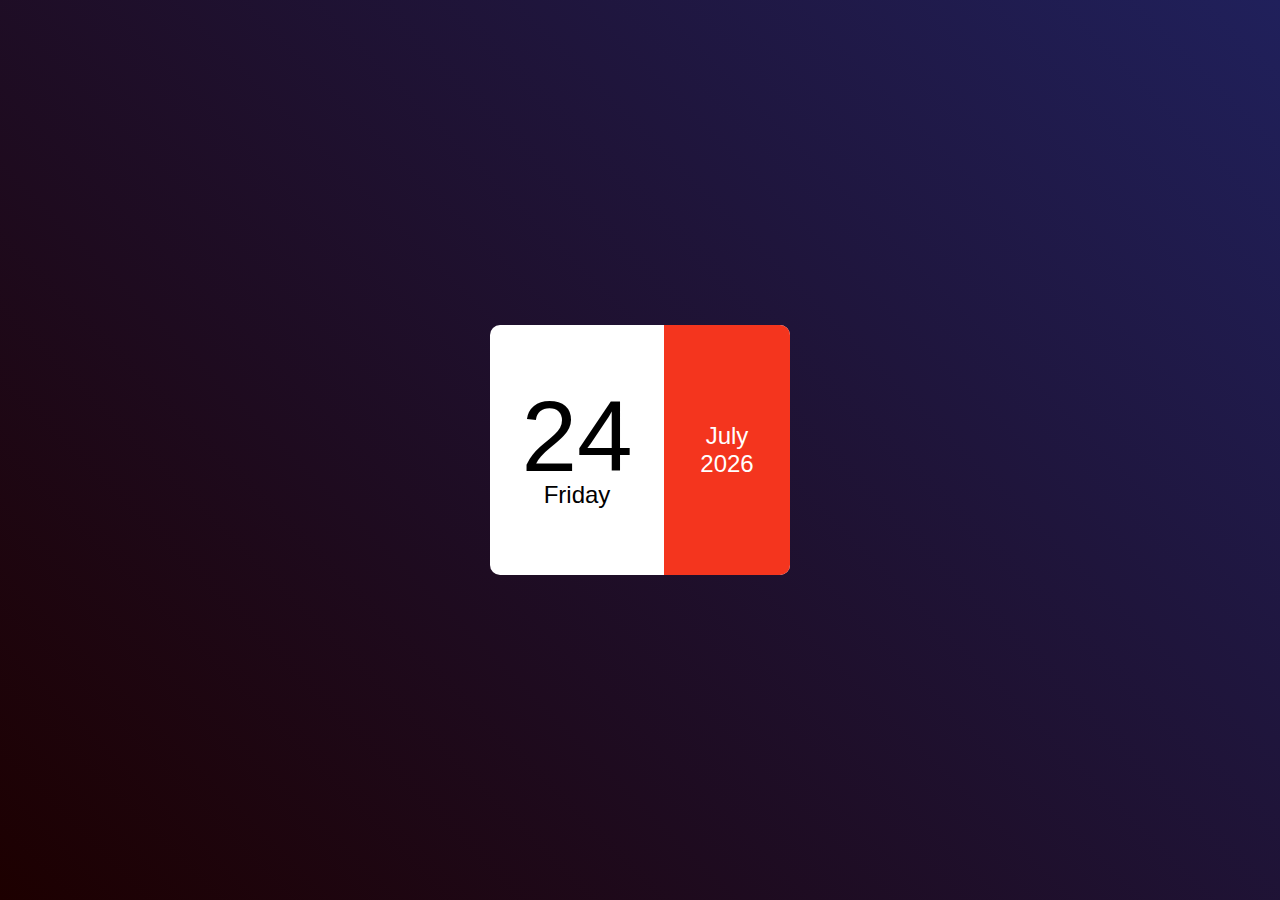
<file: Calender/index.html>
<!DOCTYPE html>
<html lang="en">
<head>
  <meta charset="UTF-8">
  <meta name="viewport" content="width=device-width, initial-scale=1.0">
  <title>Calendar</title>
  <link rel="stylesheet" href="style.css">
</head>
<body>
  <div class="hero">
    <div class="calendar">
      <div class="left">
        <p id="date">01</p>
        <p id="day">Sunday</p>
      </div>
      <div class="right">
        <p id="month">January</p>
        <p id="year">2020</p>
      </div>
    </div>
  </div>

  <script>
    const date = document.getElementById("date");
    const day = document.getElementById("day");
    const month = document.getElementById("month");
    const year = document.getElementById("year");

    const today = new Date();

    const weekDays = ["Sunday", "Monday", "Tuesday", "Wednesday", 'Thursday', "Friday", "Sartuday"];
    const allMonths = ["January", "February", "March", "April", "May", "June",  "July", "August", "September", "October", "November", "December"];

    console.log(today);
    date.innerHTML =(today.getDate() < 10? "0":"") + today.getDate();
    day.innerHTML = weekDays[today.getDay()];
    month.innerHTML = allMonths[today.getMonth()];
    year.innerHTML = today.getFullYear();


  </script>
</body>
</html>
</file>
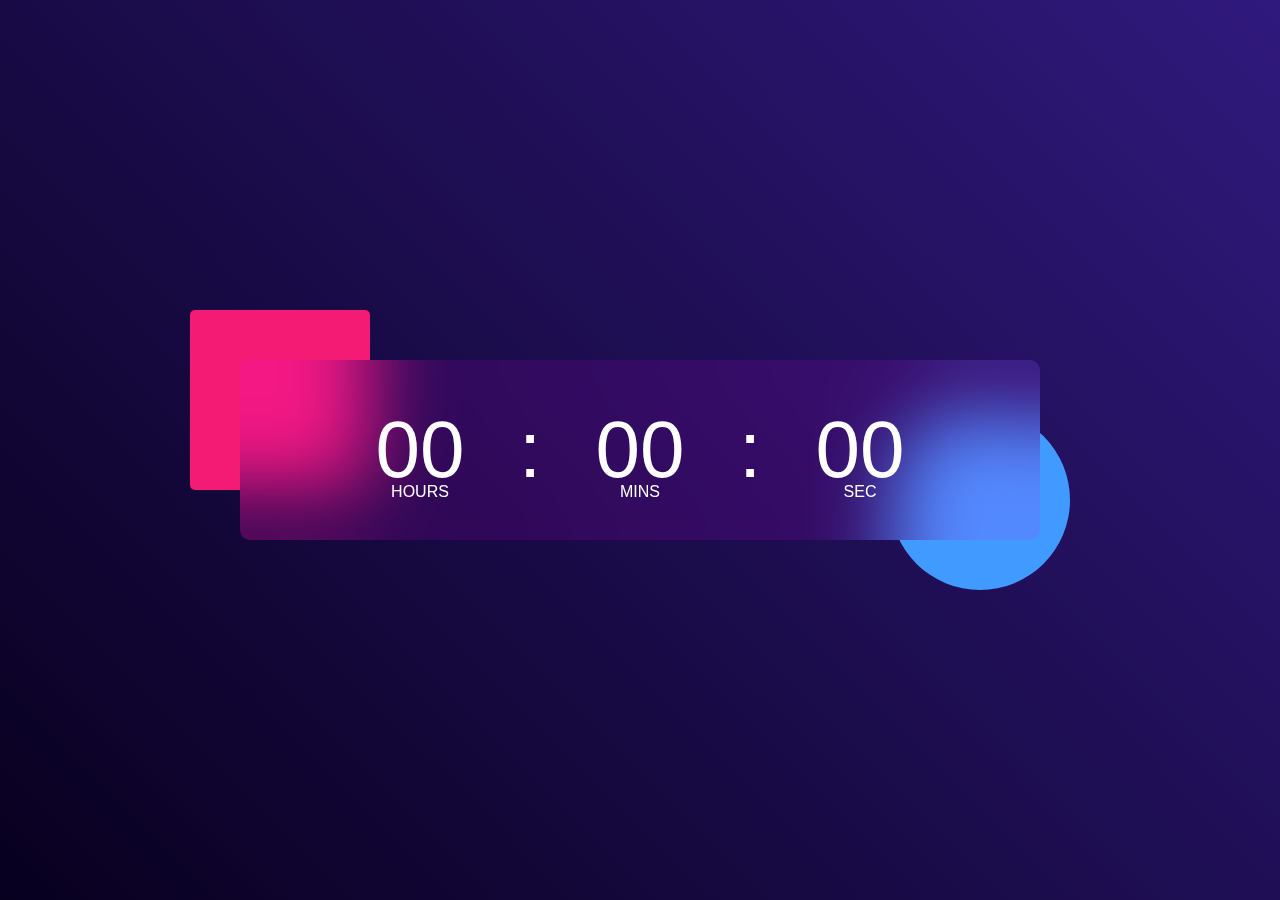
<file: Digital clock/index.html>
<!DOCTYPE html>
<html lang="en">
<head>
  <meta charset="UTF-8">
  <meta name="viewport" content="width=device-width, initial-scale=1.0">
  <title>Digital Clock</title>
  <link rel="stylesheet" href="style.css">
</head>
<body>
  <div class="hero">
    <div class="container">
      <div class="clock">
        <span id="hrs">00</span>
        <span>:</span>
        <span id="min">00</span>
        <span>:</span>
        <span id="sec">00</span>
      </div>
    </div>
  </div>

<script>
let hrs = document.getElementById("hrs");
let min = document.getElementById("min");
let sec = document.getElementById("sec");

setInterval(()=>{
  let currentTime = new Date();
 
  hrs.innerHTML = (currentTime.getHours()<10?"0":"") + currentTime.getHours();
  min.innerHTML = (currentTime.getMinutes()<10?"0":"") + currentTime.getMinutes();
  sec.innerHTML = (currentTime.getSeconds()<10?"0":"") + currentTime.getSeconds();
},1000)



</script>

</body>
</html>
</file>
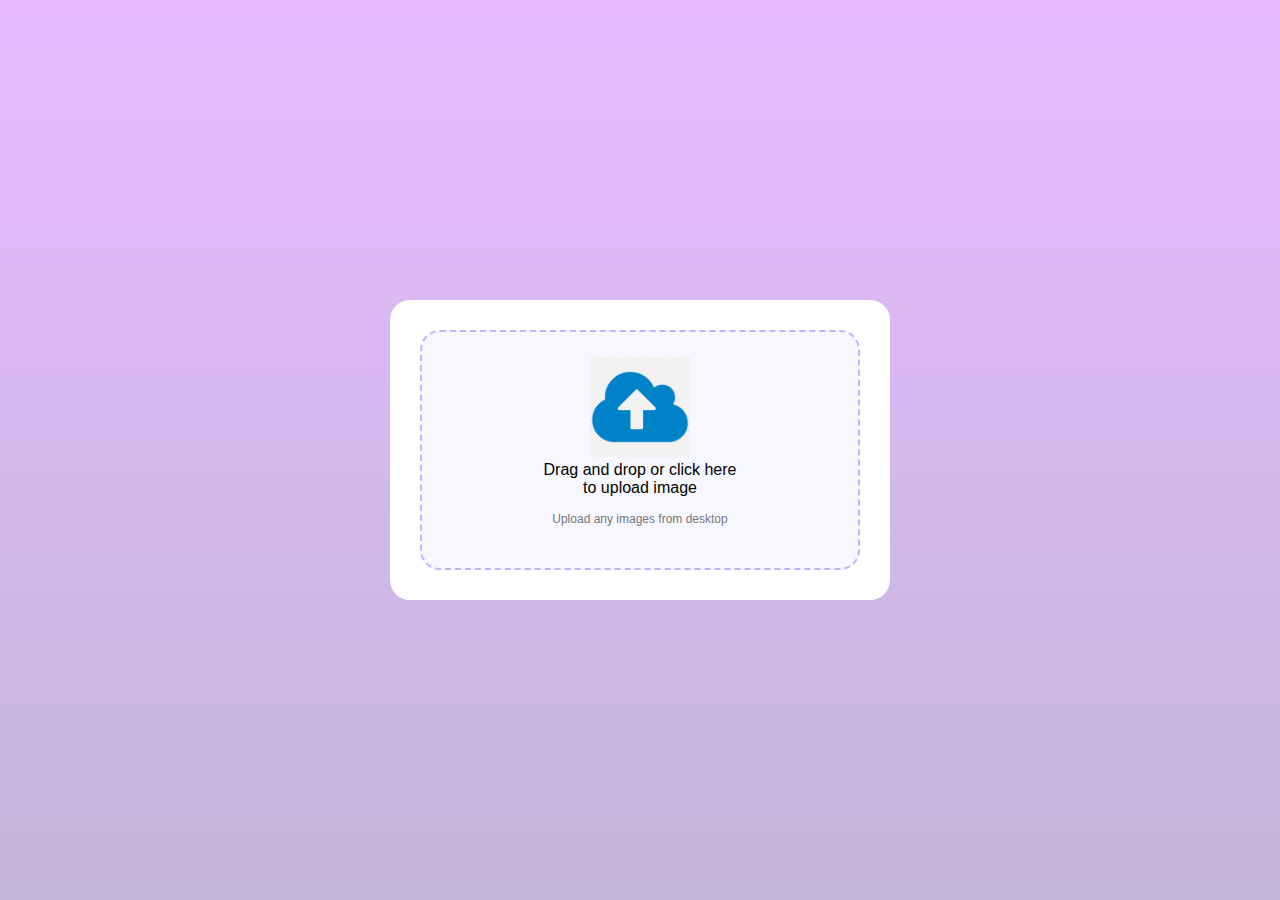
<file: DRAG-DROP IMAGE/Index.html>
<!DOCTYPE html>
<html lang="en">
<head>
    <meta charset="UTF-8">
    <meta name="viewport" content="width=device-width, initial-scale=1.0">
    <title>Drag-Drop Uploader</title>
    <link rel="stylesheet" href="style.css">
</head>
<body>
    <div class="hero">
        <label for="input-file" id="drop-area">
            <input type="file" accept="image/*" id="input-file" hidden>
            <div id="img-view">
                <img src="icon.png">
                <p>Drag and drop or click here<br>to upload image</p>
                <span>Upload any images from desktop</span>
            </div>
        </label>
    </div>
<script src="script.js"></script>
</body>
</html>
</file>
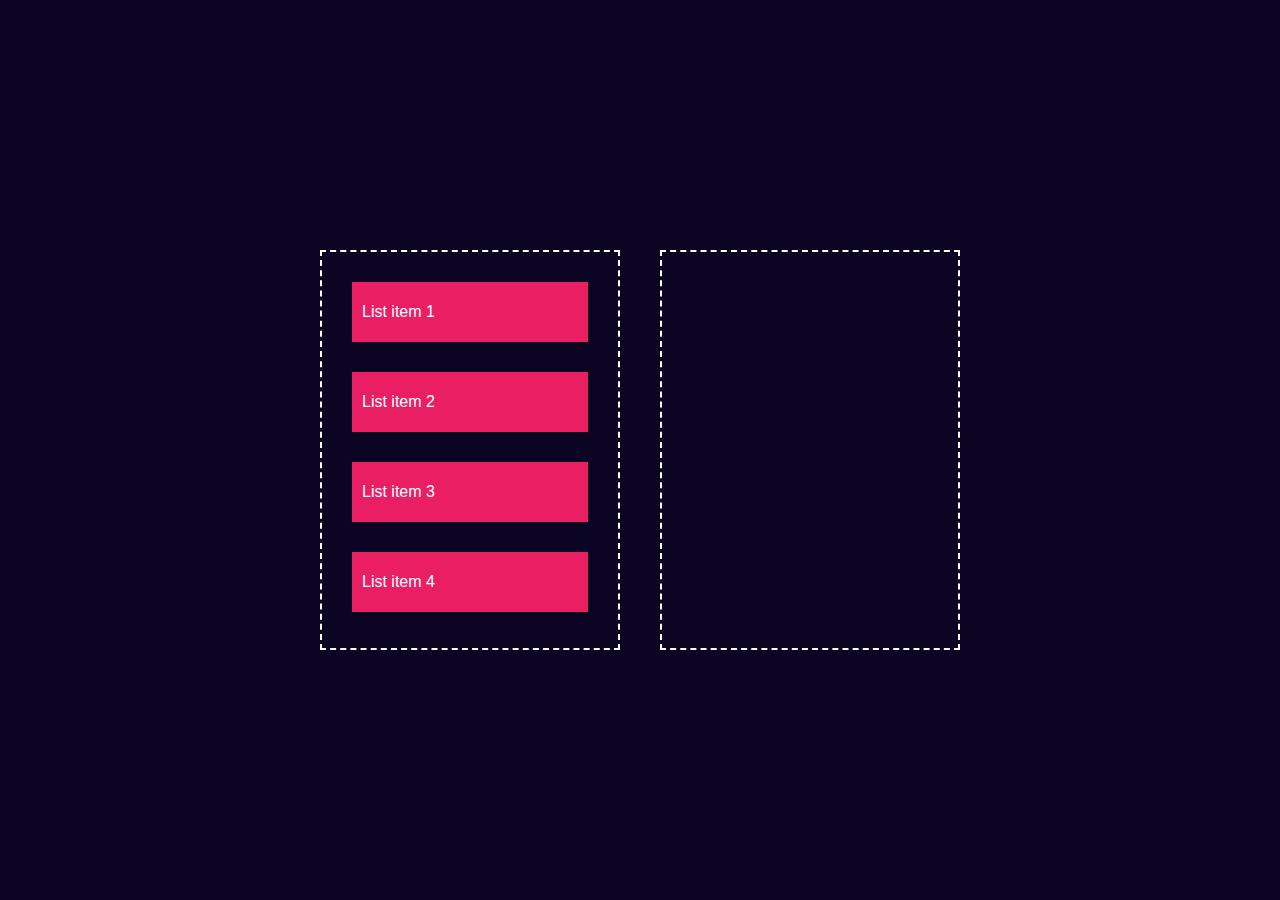
<file: DRAG_DROP/index.html>
<!DOCTYPE html>
<html lang="en">
<head>
    <meta charset="UTF-8">
    <meta name="viewport" content="width=device-width, initial-scale=1.0">
    <title>Drag & Drop Using Javascript</title>
    <link rel="stylesheet" href="style.css">
</head>
<body>
  <div class="container">
     <div id="left">
        <div class="list" draggable="true">List item 1</div>
        <div class="list" draggable="true">List item 2</div>
        <div class="list" draggable="true">List item 3</div>
        <div class="list" draggable="true">List item 4</div>
    </div>
     <div id="right"></div>
  </div>  
<Script>
let lists = document.getElementsByClassName("list");
let rightBox = document.getElementById("right");
let leftBox = document.getElementById("left");

for(list of lists){
    list.addEventListener("dragstart", function(e){
        let selected = e.target;
        
        rightBox.addEventListener("dragover", function(e){
            e.preventDefault();
        });
        rightBox.addEventListener("drop", function(e){
            rightBox.appendChild(selected);
            selected = null;
        });
        leftBox.addEventListener("dragover", function(e){
            e.preventDefault();
        });
        leftBox.addEventListener("drop", function(e){
            leftBox.appendChild(selected);
            selected = null;
        });
    })
}
</Script>
</body>
</html>
</file>
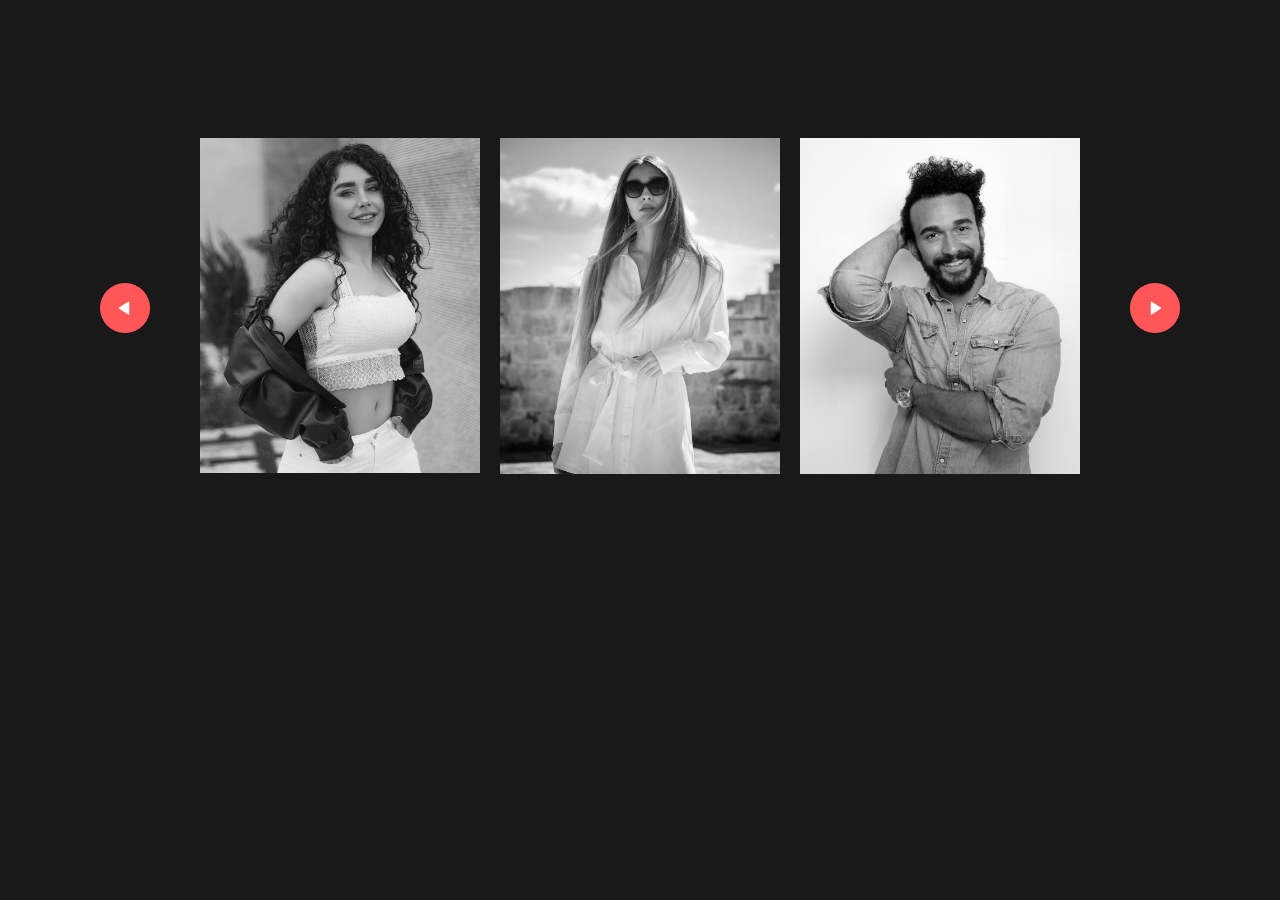
<file: ImageScroll-slider/index.html>
<!DOCTYPE html>
<html lang="en">
<head>
  <meta charset="UTF-8">
  <meta name="viewport" content="width=device-width, initial-scale=1.0">
  <title>ImageScroll-slider</title>
  <link rel="stylesheet" href="style.css">
</head>
<body>
  <div class="gallery-wrap">
      <img src="images/back.png" id = "backBtn" alt="">
    <div class="gallery">
        <div>
           <span><img src="images\image-1.png" alt=""></span>
           <span><img src="images\image-2.png" alt="" ></span>
          <span><img src="images\image-3.png" alt=""></span>
        </div>
        <div>
           <span><img src="images\image-4.png" alt=""></span>
           <span><img src="images\image-5.png" alt=""></span>
           <span><img src="images\image-6.png" alt=""></span>
        </div>
    </div>
      <img src="images/next.png" id = "nextBtn"alt="">
  </div>
<script>

  let scrollContainer = document.querySelector(".gallery");
  let backBtn =document.getElementById("backBtn");
  let nextBtn =document.getElementById("nextBtn");

  scrollContainer.addEventListener("wheel", () =>{
    scrollContainer.scrollLeft += evt.deltaY;
    scrollContainer.style.scrollBehavior = "auto";
  });

  nextBtn.addEventListener("click", () =>{
    scrollContainer.style.scrollBehavior = "smooth";
    scrollContainer.scrollLeft += 900;
  });

  backBtn.addEventListener("click", () =>{
    scrollContainer.style.scrollBehavior = "smooth";
    scrollContainer.scrollLeft -= 900;
  });
</script>


</body>
</html>
</file>
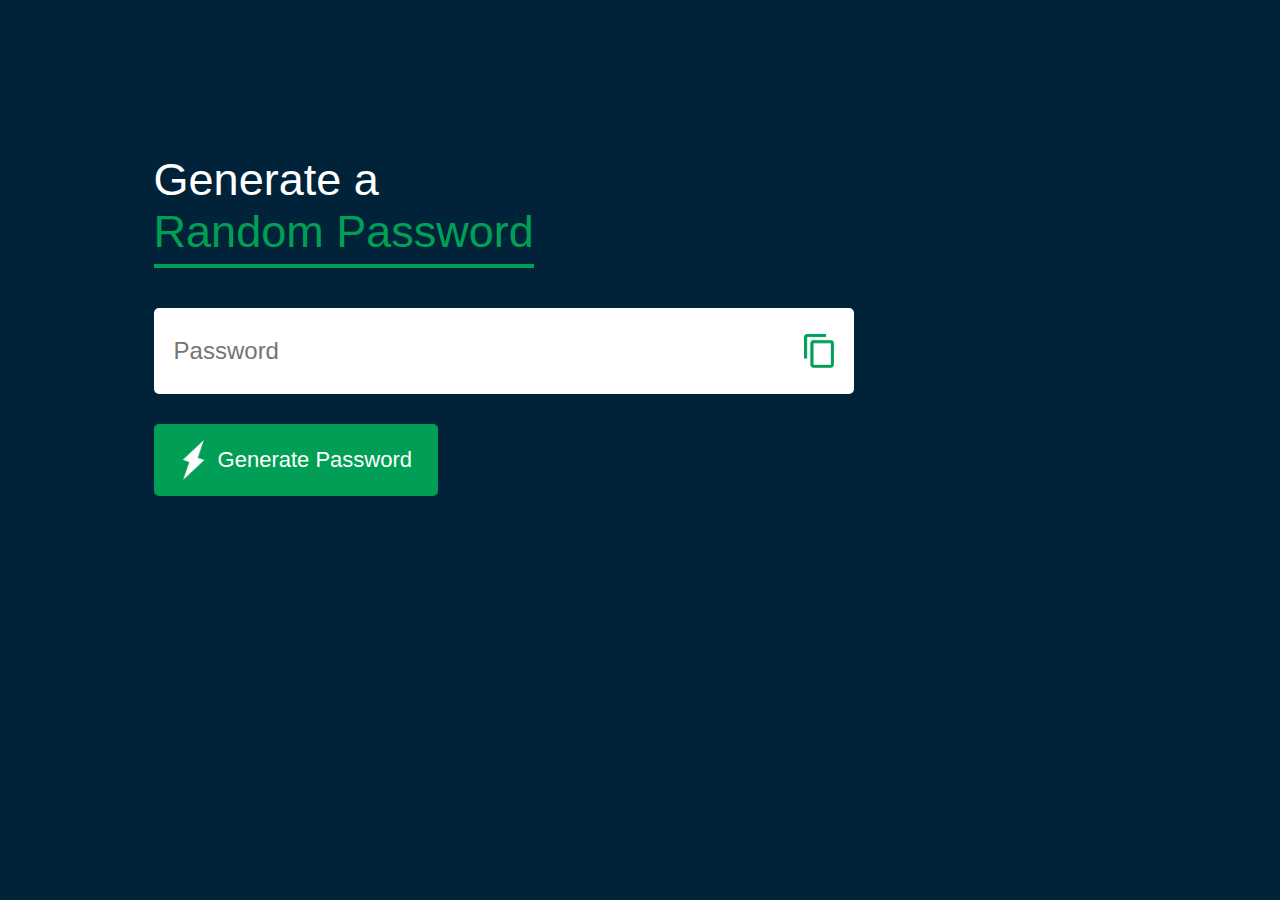
<file: Password generator/index.html>
<!DOCTYPE html>
<html lang="en">
<head>
  <meta charset="UTF-8">
  <meta name="viewport" content="width=device-width, initial-scale=1.0">
  <title>Password Generator</title>
  <link rel="stylesheet" href="style.css">
</head>
<body>
  <div class="container">
    <h1>Generate a <br><span>Random Password</span></h1>
    <div class="display">
      <input type="text" id="password" placeholder="Password">
      <img src="images/copy.png" onclick="copyPassword()">
    </div>
    <button onclick="createPassword()"><img src="images/generate.png" > Generate Password</button>
  </div>

  <script>
    
    const passwordBox = document.getElementById("password");
    const length = 12;
    
    const upperCase = "ABCDEFGHIJKLMNOPQRSTUVWXYZ";
    const lowerCase = "abcdefghijklmnopqrstuvwxyz";
    const number = "0123456789";
    const symbol = "@#$%^&*()_+{}[]<>/-=";

    const allChars = upperCase + lowerCase + number + symbol;

    function createPassword(){
      let password = "";
      password += upperCase[Math.floor(Math.random() * upperCase.length)];
      password += lowerCase[Math.floor(Math.random() * lowerCase.length)];password += number[Math.floor(Math.random() * number.length)];
      password += symbol[Math.floor(Math.random() * symbol.length)];

      while(length > password.length){
        password += allChars[Math.floor(Math.random() * allChars.length)];
      }
      passwordBox.value = password;
    }

    function copyPassword(){
      passwordBox.select();
      document.execCommand("copy");
    }

  </script>
</body>
</html>
</file>
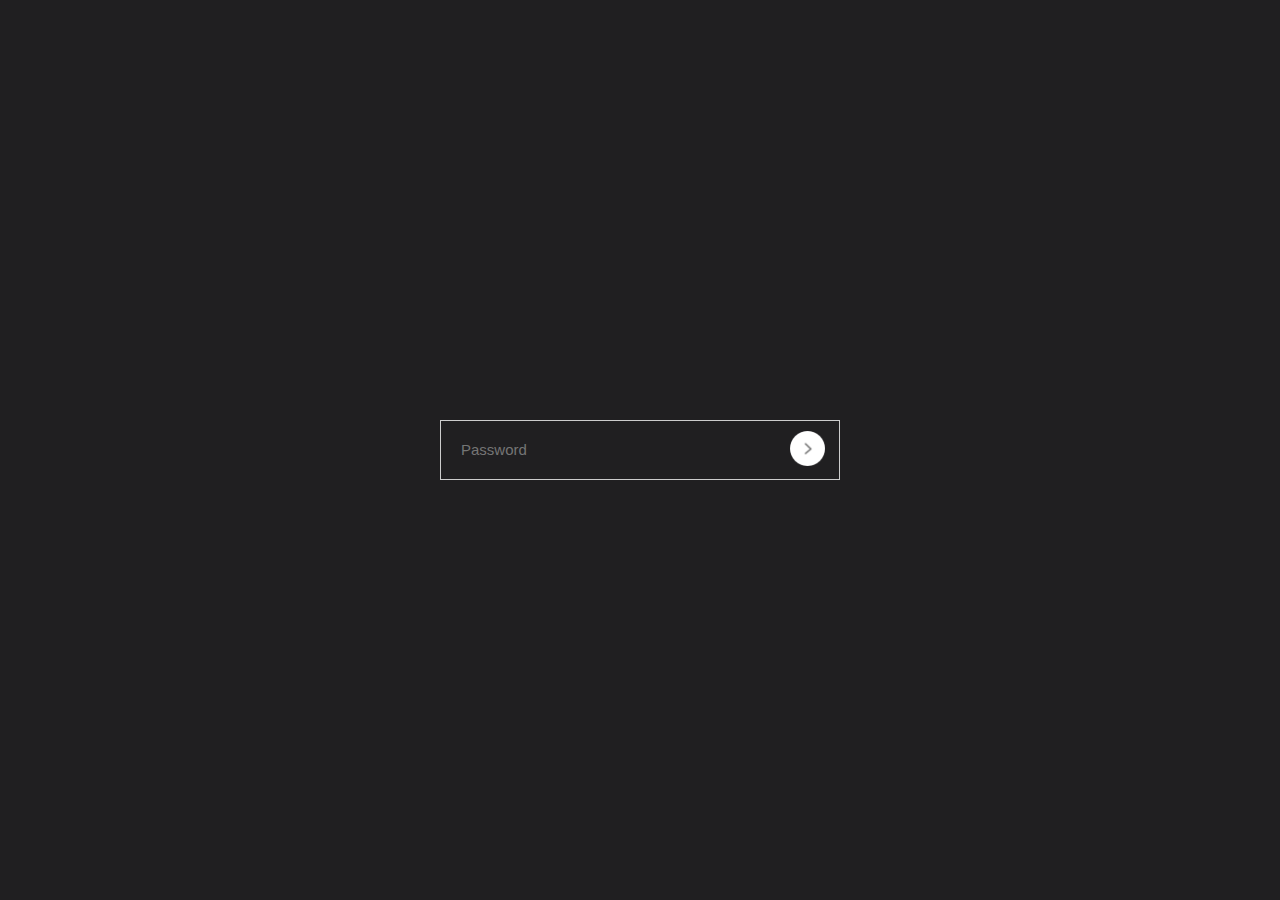
<file: PasswordStrength/index.html>
<!DOCTYPE html>
<html lang="en">
<head>
  <meta charset="UTF-8">
  <meta name="viewport" content="width=device-width, initial-scale=1.0">
  <title>PasswordStrength</title>
  <link rel="stylesheet" href="style.css">
</head>
<body>
  <div class="container">
    <div class="input-box">
      <input type="password" id="password" placeholder="Password">
      <button type="submit"> <img src="arrow.png"></button>
      <p id = "message">Password is <span id = "strength"></span> </p>
    </div>
  </div>

  <script>

    var pass = document.getElementById("password");
    var msg = document.getElementById("message");
    var str = document.getElementById("strength");

  pass.addEventListener('input', ()=>{
    if(pass.value.length > 0){
      msg.style.display = "block";
    }else{
      msg.style.display = "none";
    }
    if(pass.value.length < 4){
      str.innerHTML = 'weak'
      pass.style.borderColor = 'red'
      msg.style.color = 'red'
    }
    else if (pass.value.length >= 4 && pass.value.length< 8 ){
      str.innerHTML = 'medium'
      pass.style.borderColor = 'yellow'
      msg.style.color = 'yellow'
    }
    else if (pass.value.length >= 8){
      str.innerHTML = 'strong'
      pass.style.borderColor = 'green'
      msg.style.color = 'green'
    }
  })
  </script>
</body>
</html>
</file>
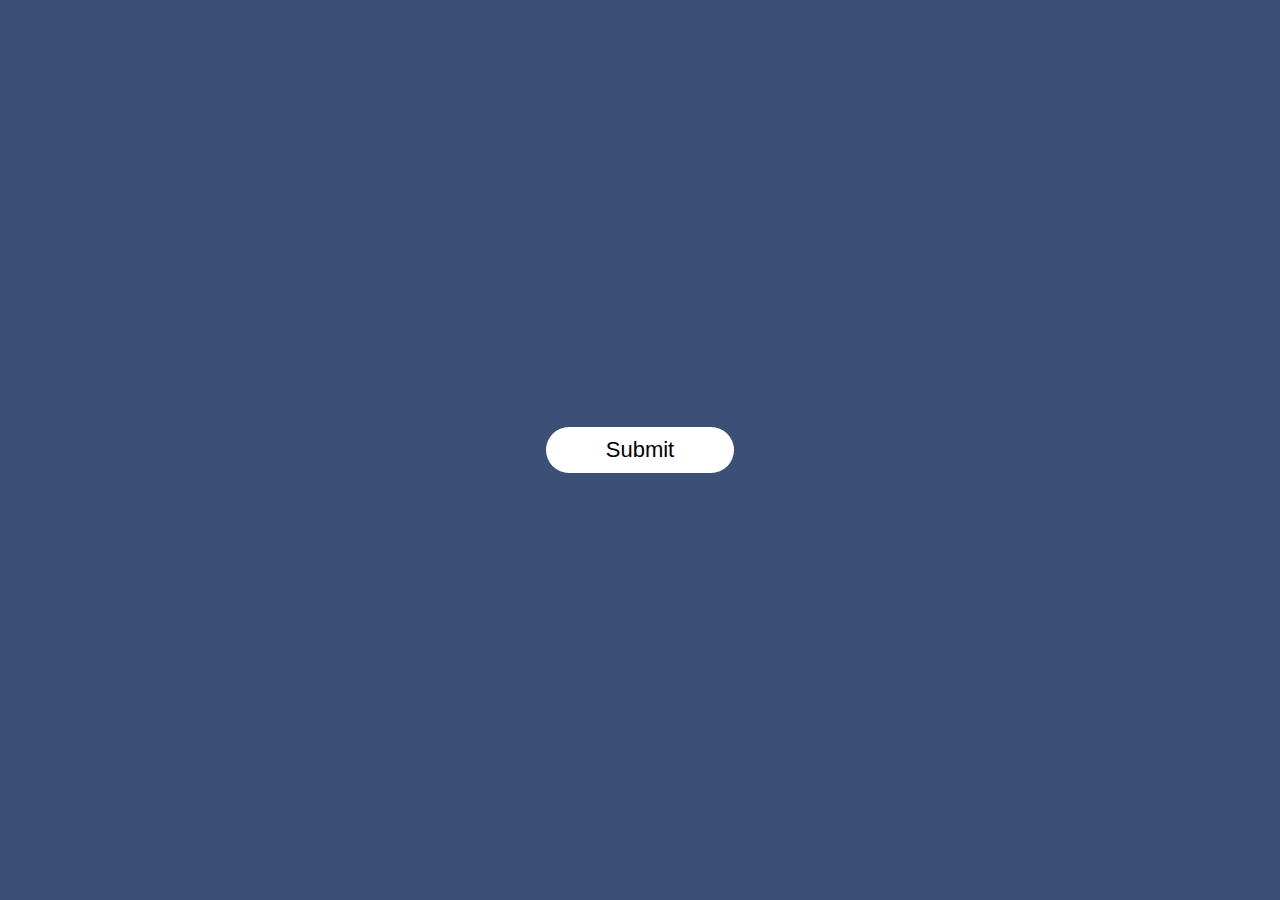
<file: popup/index.html>
<!DOCTYPE html>
<html lang="en">
<head>
  <meta charset="UTF-8">
  <meta name="viewport" content="width=device-width, initial-scale=1.0">
  <title>PopUp</title>
  <link rel="stylesheet" href="style.css">
</head>
<body>
  <div class="container">
    <button type="submit" class="btn" onclick="openpopup()">Submit</button>
    <div class="popup" id = "popup">
      <img src="404-tick.png">
      <h2>RECEIVED!!</h2>
      <P>Your details has been successfully submitted. Thanks!!</P>
      <button type="button" onclick="closepopup()">OK</button>
    </div>
  </div>
<script>

  let popup = document.getElementById("popup");

  function openpopup(){
    popup.classList.add("open-popup")
  }
  function closepopup(){
    popup.classList.remove("open-popup")
  }
</script>


</body>
</html>
</file>
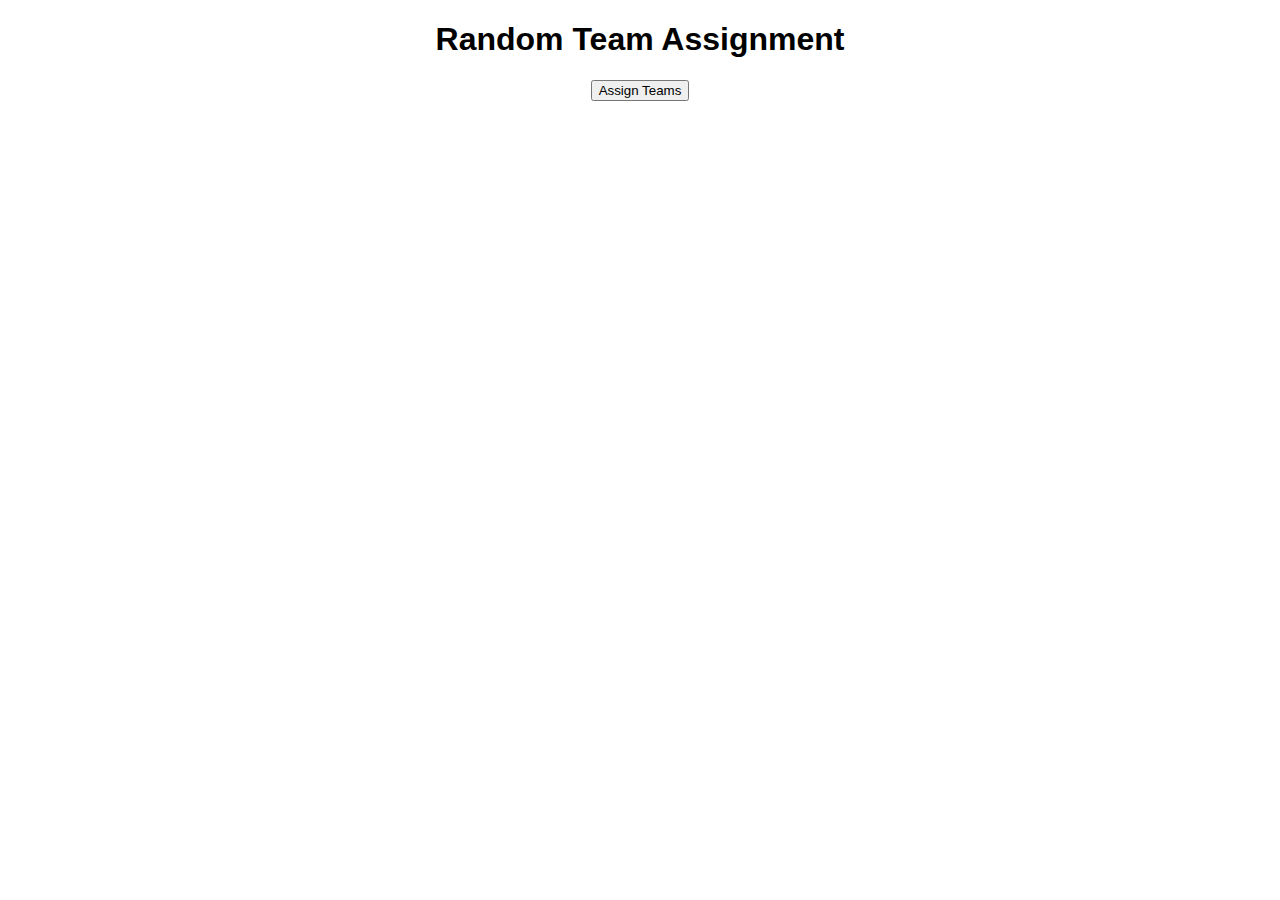
<file: Random/index.html>
<!DOCTYPE html>
<html>
<head>
    <title>Random Team Assignment</title>
    <style>
        body {
            font-family: Arial, sans-serif;
            text-align: center;
        }
    </style>
</head>
<body>
    <h1>Random Team Assignment</h1>
    <button onclick="assignTeams()">Assign Teams</button>
    <div id="teamAssignment"></div>
    <script>
        function assignTeams() {
            const people = ['Garo', 'Lolo', 'Dore', 'Sadam', 'Mamedi', 'Daro', 'Wolde', 'Teilala', 'Moha', 'Wayo', 'Abdra', 'Idrisse', 'Ayala', 'Juma', 'Dima', 'Gurach', 'Mamedi', 'Moha Cheme']; // Add the names of the people in the array

            const teamAssignment = document.getElementById('teamAssignment');
            teamAssignment.innerHTML = '';

            for (let i = 0; i < people.length; i++) {
                const randomNum = Math.floor(Math.random() * 1000); // Generates a random number between 0 and 999
                const team = randomNum % 2 === 0 ? 'Team 1' : 'Team 2';
                const assignmentResult = `${people[i]} is assigned to ${team}`;
                const assignmentElement = document.createElement('p');
                assignmentElement.textContent = assignmentResult;
                teamAssignment.appendChild(assignmentElement);
            }
        }
    </script>
</body>
</html>
</file>
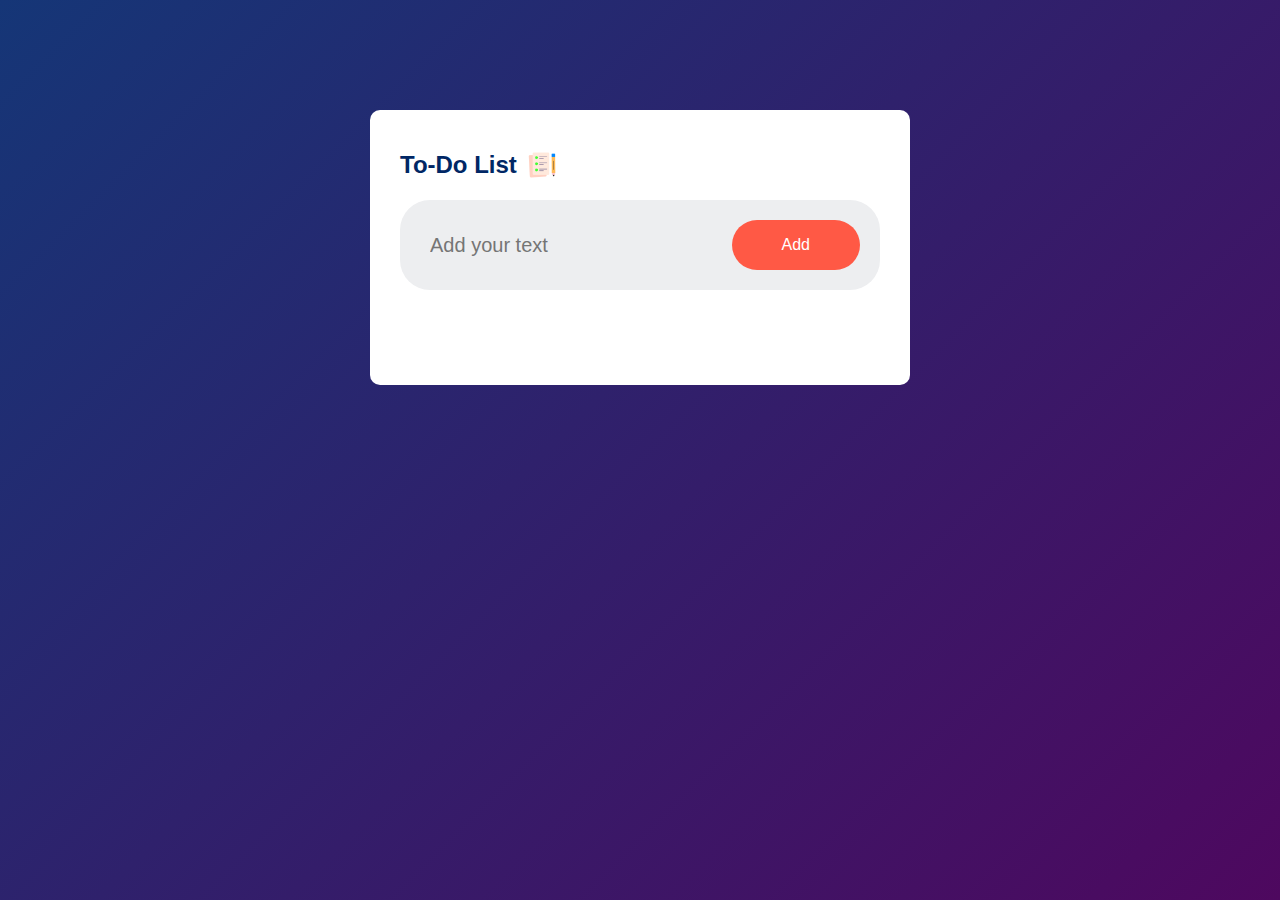
<file: To-Do List/index.html>
<!DOCTYPE html>
<html lang="en">
<head>
  <meta charset="UTF-8">
  <meta name="viewport" content="width=device-width, initial-scale=1.0">
  <title>To-Do List</title>
  <link rel="stylesheet" href="style.css">
</head>
<body>
  <div class="container">
   <div class="todo-app">
    <h2>To-Do List <img src="images/icon.png" alt=""></h2>
    <div class="row">
      <input type="text" id="input-box" placeholder="Add your text">
      <button onclick="addTask()">Add</button>
    </div>
    <ul id="list-container">
     <!--<li class="checked">Task1</li>
      <li>Task2</li>
      <li>Task3</li>--> 
    </ul>
   </div> 
  </div>
  <script src="script.js"></script>
</body>
</html>
</file>
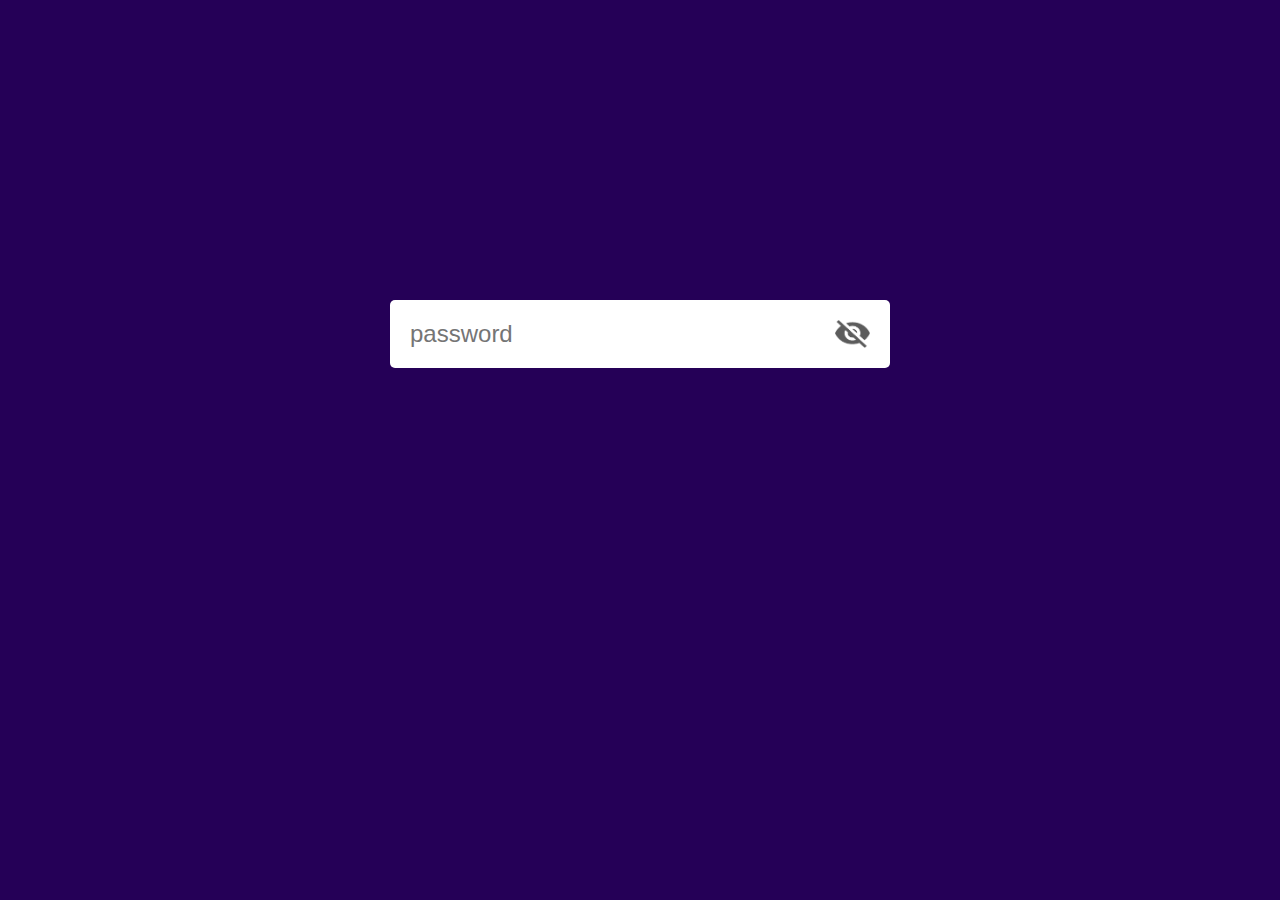
<file: toggle-password/eye-icons/index.html>
<!DOCTYPE html>
<html lang="en">
<head>
  <meta charset="UTF-8">
  <meta name="viewport" content="width=device-width, initial-scale=1.0">
  <title>Password Toggle</title>
  <link rel="stylesheet" href="style.css">
</head>
<body>
  <div class="input-box">
    <input type="password" placeholder="password" id="password">
    <img src="eye-close.png" alt="" id="eyeicon">
  </div>

  <script>
     let eyeicon = document.getElementById("eyeicon");
     let password = document.getElementById("password");

     eyeicon.onclick = function(){
      if(password.type == "password"){
        password.type = "text";
        eyeicon.src = "eye-open.png"
      }else{
        password.type = "password";
        eyeicon.src = "eye-close.png"
      }
     }

  </script>
</body>
</html>
</file>
<file: Calender/style.css>
*{
  margin: 0;
  padding: 0;
  font-family: Arial, Helvetica, sans-serif;
  box-sizing: border-box;
}
.hero{
  width: 100%;
  min-height: 100vh;
  background: linear-gradient(45deg, #1d0000, #20205b);
  display: flex;
  align-items: center;
  justify-content: center;
}
.calendar{
  width: 300px;
  height: 250px;
  background: #fff;
  display: flex;
  align-items: center;
  border-radius: 10px;
}
.left, .right{
  height: 100%;
  display: flex;
  align-items: center;
  justify-content: center;
  flex-direction: column;
  font-size: 24px;
}
.right{
  width: 42%;
  background: #f4351e;
  color: #fff;
  border-top-right-radius: 10px;
  border-bottom-right-radius: 10px;
}
.left{
  width: 58%;
}
#date{
  font-size: 100px;
  line-height: 90px;
}
</file>
<file: Digital clock/style.css>
*{
  margin: 0;
  padding: 0;
  font-family: Arial, Helvetica, sans-serif;
  box-sizing: border-box;
}
.hero{
  width: 100%;
  min-height: 100vh;
  background: linear-gradient(45deg, #08001f, #30197d);
  color: #fff;
  position: relative;
}
.container{
  width: 800px;
  height: 180px;
  position: absolute;
  top: 50%;
  left: 50%;
  transform: translate(-50%, -50%);
  }
  .clock{
    width: 100%;
    height: 100%;
    background: rgba(235, 0, 255, 0.11);
    border-radius: 10px;
    display: flex;
    align-items: center;
    justify-content: center;
    backdrop-filter: blur(40px);
  }
  .container::before{
    content: '';
    width: 180px;
    height: 180px;
    background: #f41b75;
    border-radius: 5px;
    position: absolute;
    left: -50px;
    top: -50px;
    z-index: -1;
  }
  .container::after{
    content: '';
    width: 180px;
    height: 180px;
    background: #419aff;
    border-radius: 50%;
    position: absolute;
    right: -30px;
    bottom: -50px;
    z-index: -1;
  }
  .clock span{
    font-size:80px;
    width: 110px;
    display: inline-block;
    text-align: center;
    position: relative;
  }
  .clock span::after{
    font-size:16px;
    position: absolute;
    bottom: -5px;
    left: 50%;
    transform: translateX(-50%);
  }
  #hrs::after{
    content: 'HOURS';
  }
  #min::after{
    content: 'MINS';
  }
  #sec::after{
    content: 'SEC';
  }
</file>
<file: DRAG-DROP IMAGE/style.css>
*{
    margin: 0;
    padding: 0;
    font-family: Arial, Helvetica, sans-serif;
    box-sizing: border-box;
 }
 .hero{
    width: 100%;
    min-height: 100vh;
    background: linear-gradient(#e7baff, #c2b6d9);
    display:flex;
    align-items: center;
    justify-content: center;
 }
 #drop-area{
    width: 500px;
    height: 300px;
    padding: 30px;
    background: #fff;
    text-align: center;
    border-radius: 20px;
 }
 #img-view{
    width: 100%;
    height: 100%;
    border-radius: 20px;
    border: 2px dashed #bbb5ff;
    background: #f7f8ff;
    background-position: center;
    background-size: cover;
     }
#img-view img{
    width: 100px;
    margin-top: 25px;
}
#img-view span{
    display: block;
    font-size: 12px;
    color: #777;
    margin-top: 15px;
}
</file>
<file: DRAG_DROP/style.css>
*{
    margin: 0;
    padding: 0;
    font-family: Verdana, Geneva, Tahoma, sans-serif;
    box-sizing: border-box;
}
.container{
    width: 100%;
    min-height: 100vh;
    background: #0b0423;
    display: flex;
    align-items: center;
    justify-content: center;
}
#left , #right {
    width: 300px;
    min-height: 400px;
    margin: 20px;
    border: 2px dashed #fff;
}
.list{
    background: #e91e63;
    height: 60px;
    margin: 30px;
    padding: 10px;
    color: #fff;
    display: flex;
    align-items: center;
    cursor: grab;
}
</file>
<file: ImageScroll-slider/style.css>
*{
  margin: 0;
  padding: 0;
  font-family: Cambria, Cochin, Georgia, Times, 'Times New Roman', serif;
  box-sizing: border-box;

}
body{
  background: #191919;
}
.gallery{
  width: 900px;
  display: flex;
  overflow-x: scroll;
}
.gallery div{
  width: 100%;
  display: grid;
  grid-template-columns: auto auto auto;
  grid-gap: 20px;
  padding: 10px;
  flex: none;
}
.gallery div img{
  width: 100%;
  filter: grayscale(100%);
  transform: transform 0.5s;
}
.gallery::-webkit-scrollbar{
  display: none;
}
.gallery-wrap{
  display: flex;
  align-items: center;
  justify-content: center;
  margin: 10% auto;
}
#backBtn, #nextBtn{
  width: 50px;
  cursor: pointer;
  margin: 40px;
}
.gallery div img:hover{
   filter: grayscale(0);
   cursor: pointer;
   transform: scale(1.1);
}
</file>
<file: Password generator/style.css>
*{
  margin: 0;
  padding: 0;
  font-family: 'Segoe UI', Tahoma, Geneva, Verdana, sans-serif;
  box-sizing: border-box;
}
body{
  background:#002339 ;
  color: #fff;
}
.container{
 margin: 12%;
 width: 90%;
 max-width: 700px;
}
.display{
  width: 100%;
  margin-top: 50px;
  margin-bottom: 30px;
  background: #fff;
  color: #333;
  display: flex;
  align-items: center;
  justify-content: space-between;
  padding: 26px 20px;
  border-radius: 5px;
}
.container h1{
  font-weight: 500;
  font-size: 45px;
}
.container h1 span{
  color: #019f55;
  border-bottom: 4px solid #019f55;
  padding-bottom: 7px;
}
.display img{
  width: 30px;
  cursor: pointer;
}
.display input{
  border: 0;
  outline: 0;
  font-size: 24px;
}
.container button img{
  width: 28px;
  margin-right: 10px;
}
.container button{
  border: 0;
  outline: 0;
  background: #019f55;
  color: #fff;
  font-size: 22px;
  font-weight: 300;
  display: flex;
  align-items: center;
  justify-content: center;
  padding: 16px 26px;
  border-radius: 5px;
  cursor: pointer;
}
</file>
<file: PasswordStrength/style.css>
*{
  margin: 0;
  padding: 0;
  font-family: Verdana, Geneva, Tahoma, sans-serif;
  box-sizing: border-box;
}
.container{
  height: 100vh;
  width: 100%;
  background: #201f21;
  display: flex;
  align-items: center;
  justify-content: center;
}
.input-box{
  width: 400px;
  max-width: 90%;
  position: relative;
}
.input-box input{
  width: 100%;
  height: 60px;
  padding: 0 20px;
  border: 1px solid #ccc;
  outline: none;
  color: #fff;
  background: transparent;
}
button{
  background: transparent;
  border: 0;
  outline: none;
  border-radius: 50%;
  cursor: pointer;
  position: absolute;
  top: 50%;
  transform: translateY(-50%);
  right: 15px;
}
button img{
  width: 35px;
}
#message{
  position: absolute;
  bottom: -30px;
  color: #fff;
  font-size: 15px;
  display: none;
}
::placeholder{
  font-size: 15px;
}
</file>
<file: popup/style.css>
*{
  margin: 0;
  padding: 0;
  box-sizing: border-box;
  font-family: 'Segoe UI', Tahoma, Geneva, Verdana, sans-serif;
}
.container{
  width: 100%;
  height: 100vh;
  display: flex;
  align-items: center;
  justify-content: center;
  background: #3c5077;
}
.btn{
  padding: 10px 60px;
  background: #fff;
  border: 0;
  outline: none;
  cursor: pointer;
  font-size: 22px;
  font-weight: 500;
  border-radius: 30px;
}
.popup{
  width: 400px;
  background: #fff;
  border-radius: 6px;
  position: absolute;
  top: 0;
  left: 50%;
  transform: translate(-50%,-50%) scale(0.1);
  text-align: center;
  padding: 0 30px 30px;
  color: #333;
  visibility: hidden;
  transition: transform 0.4s, top 0.4s ;
}
.open-popup{
  visibility: visible;
  top: 50%;
  transform: translate(-50%,-50%) scale(1);
}

.popup img{
  width: 100px;
  margin-top: -50px;
  border-radius: 50px;
  box-shadow: 0 2px 5px rgba(0, 0, 0, 0.2);
}
.popup h2{
  font-size: 38px;
  font-weight: 500;
  margin: 30px 0 10px;
}
.popup button{
  width: 100%;
  margin-top: 50px;
  padding: 10px 0;
  background: #6fd649;
  color: #fff;
  border: 0;
  outline: none;
  font-size: 18px;
  border-radius: 4px;
  cursor: pointer;
  box-shadow: 0 5px 5px rgba(0, 0, 0, 0.2);
}
</file>
<file: To-Do List/style.css>
*{
  margin: 0;
  padding: 0;
  font-family: Arial, Helvetica, sans-serif;
  box-sizing: border-box;
}
.container{
  width: 100%;
  min-height: 100vh;
  background: linear-gradient(135deg, #153677, #4e085f);
  padding: 10px;
}
.todo-app{
  width: 100%;
  max-width: 540px;
  background: #fff;
  margin: 100px auto 20px;
  padding: 40px 30px 70px;
  border-radius: 10px;
}
.todo-app h2{
  color: #002765;
  display: flex;
  align-items: center;
  margin-bottom: 20px;
}
.todo-app h2 img{
  width: 30px;
  margin-left: 10px;
}
.row{
  display: flex;
  align-items: center;
  justify-content: space-between;
  background: #edeef0;
  border-radius: 30px;
  padding: 20px;
  margin-bottom: 25px;
}
input{
  flex: 1;
  border: none;
  outline: none;
  background: transparent;
  padding: 10px;
  font-size: 20px;
  font-weight: 20px;
}
button{
  border: none;
  outline: none;
  padding: 16px 50px;
  background: #FF5945;
  color: #fff;
  font-size: 16px;
  cursor: pointer;
  border-radius: 40px;
}
ul li{
  list-style: none;
  font-size: 26px;
  padding: 12px 8px 12px 50px;
  user-select: none;
  cursor: pointer;
  position: relative;
}
ul li::before{
  content: '';
  position: absolute;
  height: 28px;
  width: 28px;
  border-radius: 50%;
  background-image: url(images/unchecked.png);
  background-size: cover;
  background-position: center;
  top: 12px;
  left: 8px;
}
ul li.checked{
  color: #555;
  text-decoration: line-through;
}
ul li.checked::before{
  background-image: url(images/checked.png);
}
ul li span{
  position: absolute;
  right: 0;
  top: 5px;
  width: 40px;
  height: 40px;
  font-size: 22px;
  color: #555;
  line-height: 40px;
  text-align: center;
  border-radius: 50%;
}
ul li span:hover{
  background: #edeef0;
}
</file>
<file: toggle-password/eye-icons/style.css>
*{
  margin: 0;
  padding :0;
  font-family: Verdana, Geneva, Tahoma, sans-serif;
  box-sizing: border-box;
}
body{
  background: #250057;
}
.input-box{
  background: #fff;
  width: 90%;
  max-width: 500px;
  border-radius: 5px;
  padding: 10px 20px;
  margin: 300px auto;
  display: flex;
  align-items: center;
}
.input-box input{
  width: 100%;
  padding: 10px 0;
  border: 0;
  outline: 0;
  font-size: 24px;
  color: #777;
}
.input-box img{
  width: 35px;
  cursor: pointer;
}
</file>
